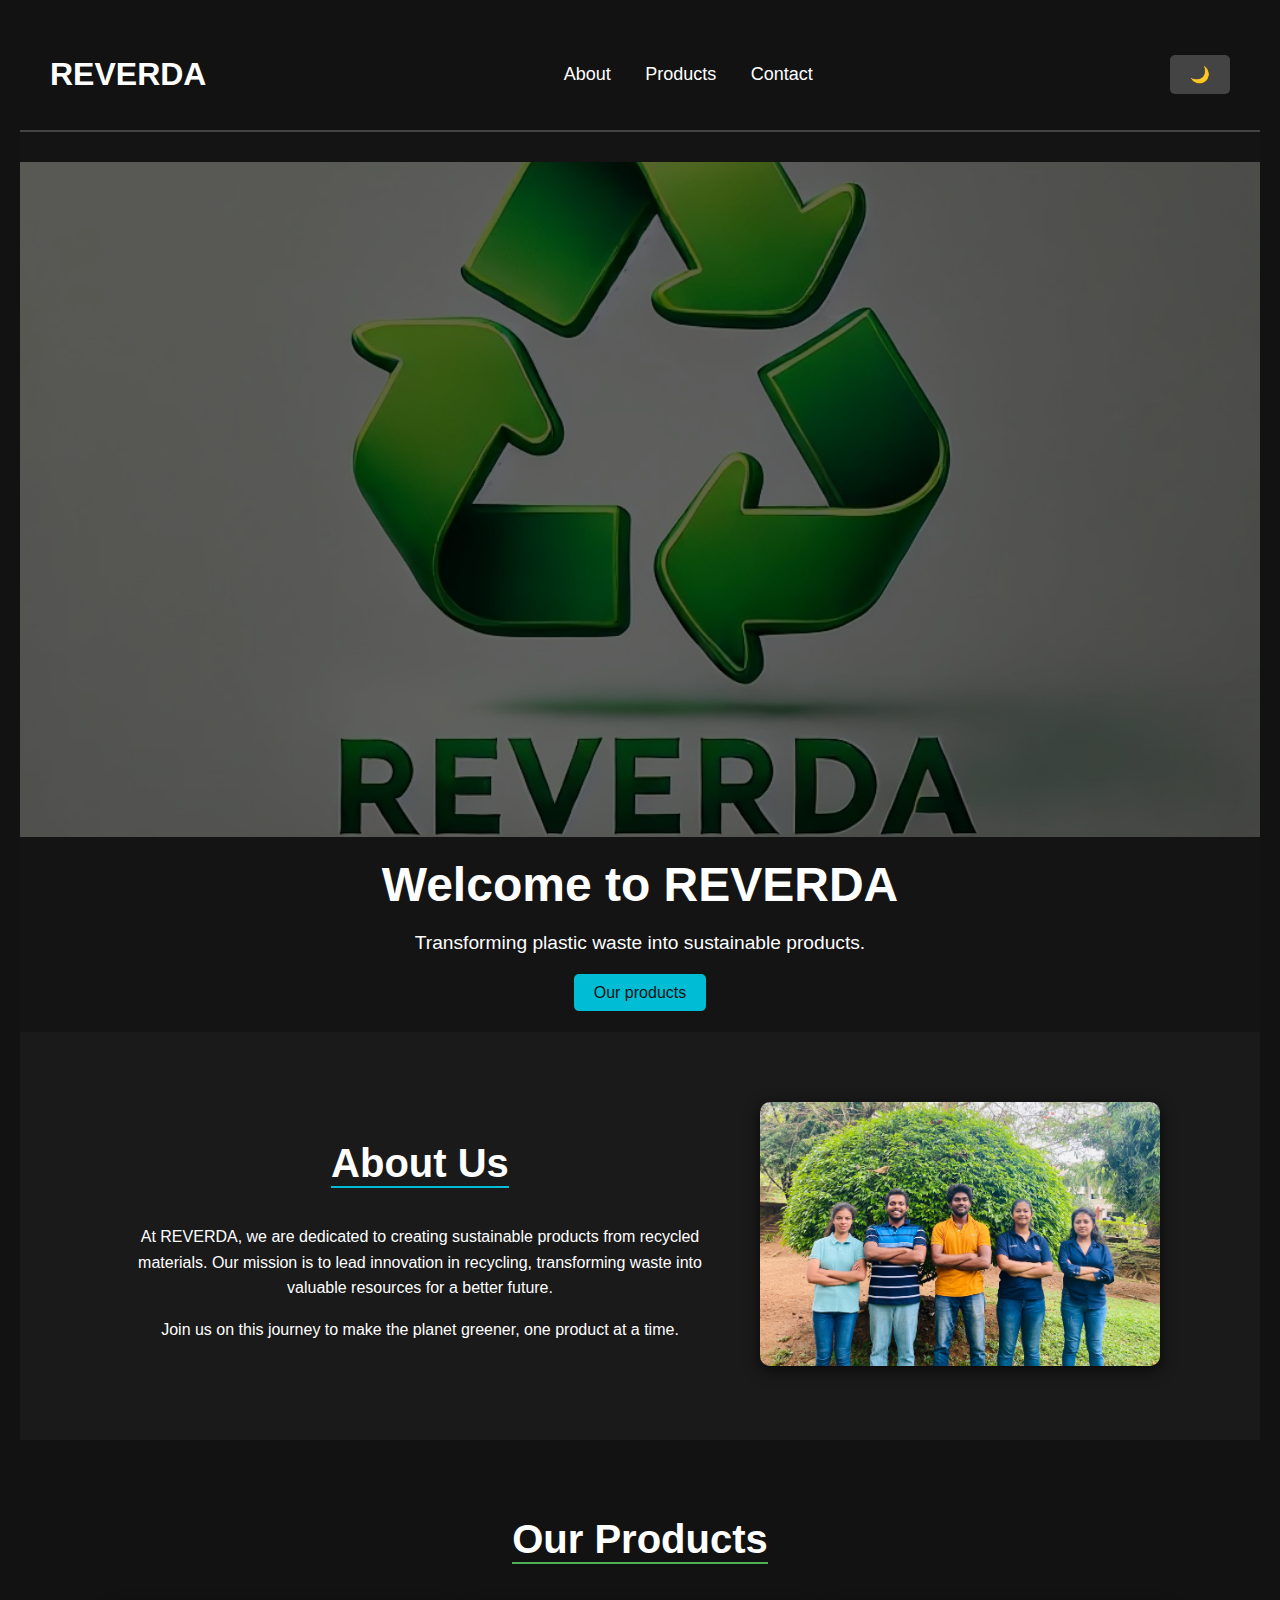
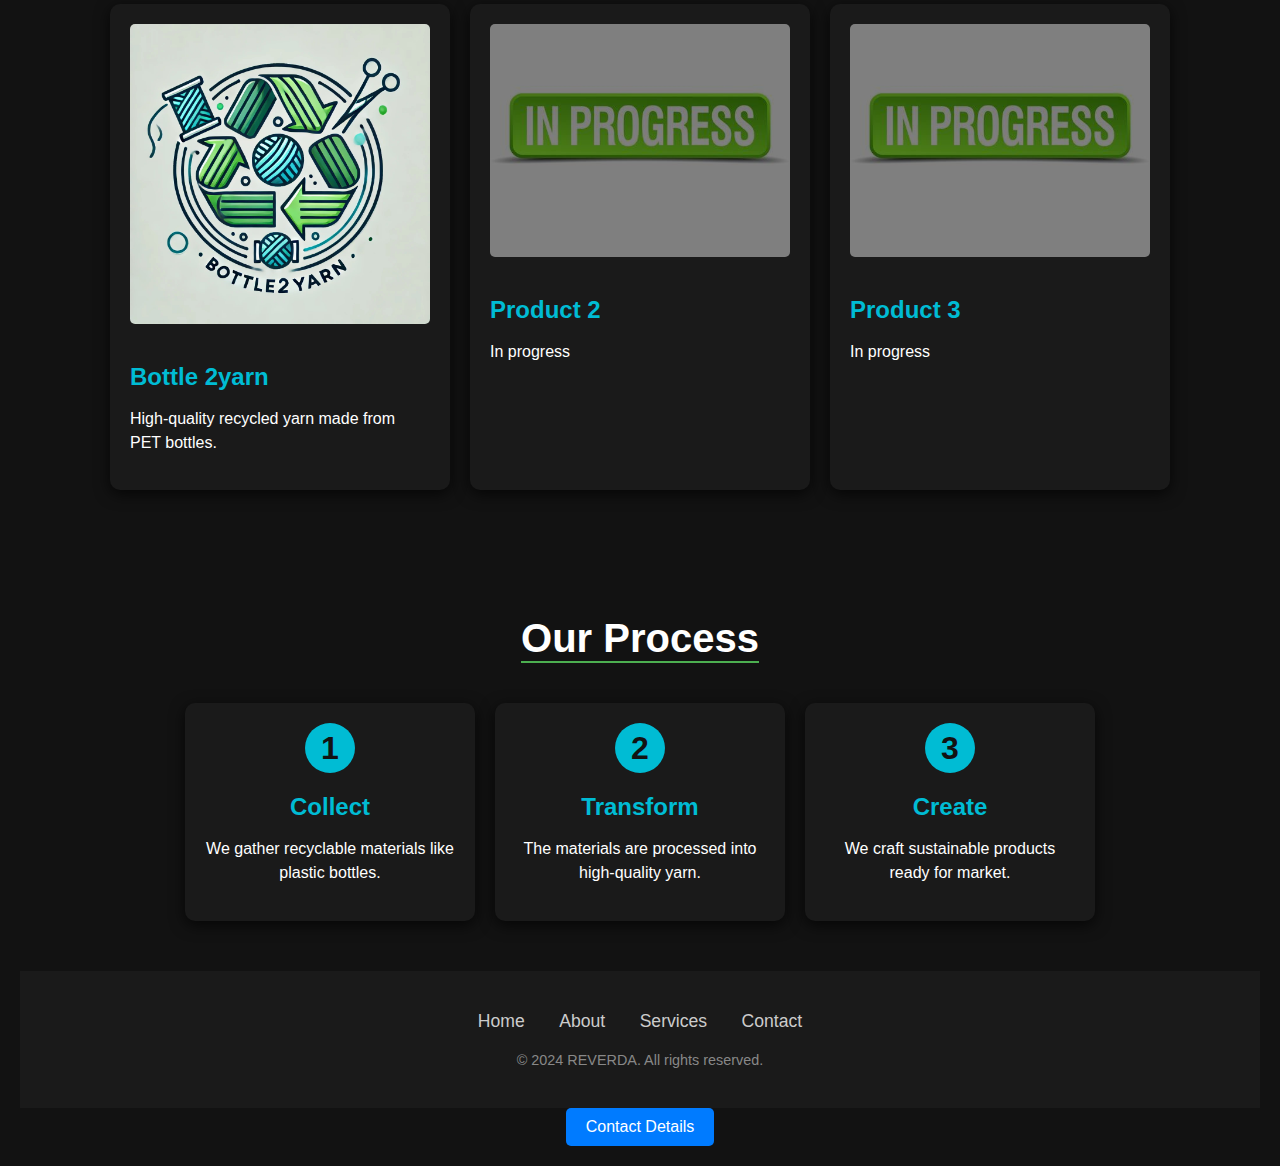
<file: index.html>
<!DOCTYPE html>
<html lang="en">
<head>
    <script src="script.js"></script> 
    <meta charset="UTF-8">
    <meta name="viewport" content="width=device-width, initial-scale=1.0">
    <title>Reverda</title>
    <link rel="stylesheet" href="styles.css">
</head>
<body>
    <header class="dark-header">
        <div onclick="window.location.href='index.html';" class="clickable">
            <h1> REVERDA</h1>
        </div>
        <nav class="nav-links">
            <a href="about.html">About</a>
            <a href="products.html">Products</a>
            <a href="contact.html">Contact</a>
        </nav>
        <button class="theme-toggle">🌙</button>
    </header>
    
</body>
</html>





<!DOCTYPE html>
<html lang="en">
<head>
    <meta charset="UTF-8">
    <meta name="viewport" content="width=device-width, initial-scale=1.0">
    <title>Dark Theme Hero Section</title>
    <link rel="stylesheet" href="styles.css">
</head>
<body>

    <section class="hero">
        <img src="assets/home.jpg" alt="Hero Image" class="hero-image">
        <div class="hero-content">
            <h1>Welcome to REVERDA</h1>
            <p>Transforming plastic waste into sustainable products.</p>
            <a href="products.html" class="cta-button">Our products</a>
        </div>
    </section>
</body>
</html>






<!DOCTYPE html>
<html lang="en">
<head>
    <meta charset="UTF-8">
    <meta name="viewport" content="width=device-width, initial-scale=1.0">
    <title>About Us - Dark Theme</title>
    <link rel="stylesheet" href="styles.css">
</head>
<body>
    <section class="about-us">
        <div class="content">
            <h1>About Us</h1>
            <p>
                At REVERDA, we are dedicated to creating sustainable products from recycled materials. Our mission is to lead innovation in recycling, transforming waste into valuable resources for a better future.
            </p>
            <p>
                Join us on this journey to make the planet greener, one product at a time.
            </p>
        </div>
        <div class="team-image">
            <img src="assets/aboutus.jpg" alt="Our Team">
        </div>
    </section>
</body>
</html>






<!DOCTYPE html>
<html lang="en">
<head>
    <meta charset="UTF-8">
    <meta name="viewport" content="width=device-width, initial-scale=1.0">
    <title>Products - Dark Theme</title>
    <link rel="stylesheet" href="styles.css">
</head>
<body>
    <section class="products">
        <h1 class="section-title">Our Products</h1>
        <div class="product-container">
            
            <div class="product-card" onclick="window.location.href='product1.html';" class="clickable">
                <img src="assets/product.jpg" alt="Product 1" class="product-image">
                <h2 class="product-name">Bottle 2yarn</h2>
                <p class="product-description">High-quality recycled yarn made from PET bottles.</p>
                
            </div>
        
            <div class="product-card">
                <img src="assets/inprogress.jpeg" alt="Product 2" class="product-image1">
                <h2 class="product-name">Product 2</h2>
                <p class="product-description">In progress</p>
                
            </div>
            <div class="product-card">
                <img src="assets/inprogress.jpeg" alt="Product 3" class="product-image1">
                <h2 class="product-name">Product 3</h2>
                <p class="product-description">In progress</p>
                
            </div>
        </div>
    </section>
</body>
</html>





<!DOCTYPE html>
<html lang="en">
<head>
    <meta charset="UTF-8">
    <meta name="viewport" content="width=device-width, initial-scale=1.0">
    <title>Process Section - Dark Theme</title>
    <link rel="stylesheet" href="styles.css">
</head>
<body>
    <section class="process">
        <h1 class="section-title">Our Process</h1>
        <div class="process-steps">
            <div class="step">
                <div class="icon">1</div>
                <h2 class="step-title">Collect</h2>
                <p class="step-description">We gather recyclable materials like plastic bottles.</p>
            </div>
            <div class="step">
                <div class="icon">2</div>
                <h2 class="step-title">Transform</h2>
                <p class="step-description">The materials are processed into high-quality yarn.</p>
            </div>
            <div class="step">
                <div class="icon">3</div>
                <h2 class="step-title">Create</h2>
                <p class="step-description">We craft sustainable products ready for market.</p>
            </div>
        </div>
    </section>
</body>
</html>





<!---
<!DOCTYPE html>
<html lang="en">
<head>
    <meta charset="UTF-8">
    <meta name="viewport" content="width=device-width, initial-scale=1.0">
    <title>Sustainability Impact - Dark Theme</title>
    <link rel="stylesheet" href="styles.css">
</head>
<body>
    <section class="sustainability">
        <h1 class="section-title">Our Sustainability Impact</h1>
        <div class="impact-stats">
            <div class="stat">
                <div class="stat-value">500K</div>
                <p class="stat-label">Plastic Bottles Recycled</p>
            </div>
            <div class="stat">
                <div class="stat-value">200K+</div>
                <p class="stat-label">Yarn Produced</p>
            </div>
            <div class="stat">
                <div class="stat-value">3K+</div>
                <p class="stat-label">Eco-friendly Products Sold</p>
            </div>
        </div>
        <p class="impact-description">
            We are committed to reducing plastic waste by turning plastic bottles into high-quality yarn, helping create a more sustainable future.
        </p>
    </section>
</body>
</html>




<!DOCTYPE html>
<html lang="en">
<head>
    <meta charset="UTF-8">
    <meta name="viewport" content="width=device-width, initial-scale=1.0">
    <title>Testimonials - Dark Theme</title>
    <link rel="stylesheet" href="styles.css">
</head>
<body>
    <section class="testimonials">
        <h1 class="section-title">What Our Clients Say</h1>
        <div class="testimonial-cards">
            <div class="testimonial-card">
                <p class="testimonial-text">"A truly revolutionary product! It has helped us reduce waste and improve our sustainability efforts." </p>
                <div class="testimonial-author">
                    <img src="author1.jpg" alt="John Doe" class="author-image">
                    <p class="author-name">John Doe</p>
                    <p class="author-role">CEO, GreenTech</p>
                </div>
            </div>
            <div class="testimonial-card">
                <p class="testimonial-text">"I’ve never been more confident in my brand’s eco-friendly values thanks to their innovative solutions."</p>
                <div class="testimonial-author">
                    <img src="author2.jpg" alt="Jane Smith" class="author-image">
                    <p class="author-name">Jane Smith</p>
                    <p class="author-role">Marketing Director, EcoSolutions</p>
                </div>
            </div>
        </div>
    </section>
</body>
</html>
-->





<!DOCTYPE html>
<html lang="en">
<head>
    <meta charset="UTF-8">
    <meta name="viewport" content="width=device-width, initial-scale=1.0">
    <title>Footer - Dark Theme</title>
    <link rel="stylesheet" href="styles.css">
</head>
<body>
    <footer class="footer">
        <div class="footer-content">
                <div class="footer-links">
                    <a href="index.html" class="footer-link">Home</a>
                    <a href="about.html" class="footer-link">About</a>
                    <a href="#services" class="footer-link">Services</a>
                    <a href="contact.html" class="footer-link">Contact</a>
                </div>
            <div class="footer-info">
                <p>&copy; 2024 REVERDA. All rights reserved.</p>
            </div>
        </div>
    </footer>
</body>
</html>









<!DOCTYPE html>
<html lang="en">
<head>
    <meta charset="UTF-8">
    <meta name="viewport" content="width=device-width, initial-scale=1.0">
    <title>Contact Button</title>
    <link rel="stylesheet" href="styles.css">
</head>
<body>
    <button id="contactButton" onclick="window.location.href='contact.html';">Contact Details</button>
    <div id="contactDetails" class="hidden">
        <p><strong>Email:</strong> contact@example.com</p>
        <p><strong>Phone:</strong> +1 234 567 890</p>
    </div>

    <script src="script.js"></script>
</body>
</html>
</file>
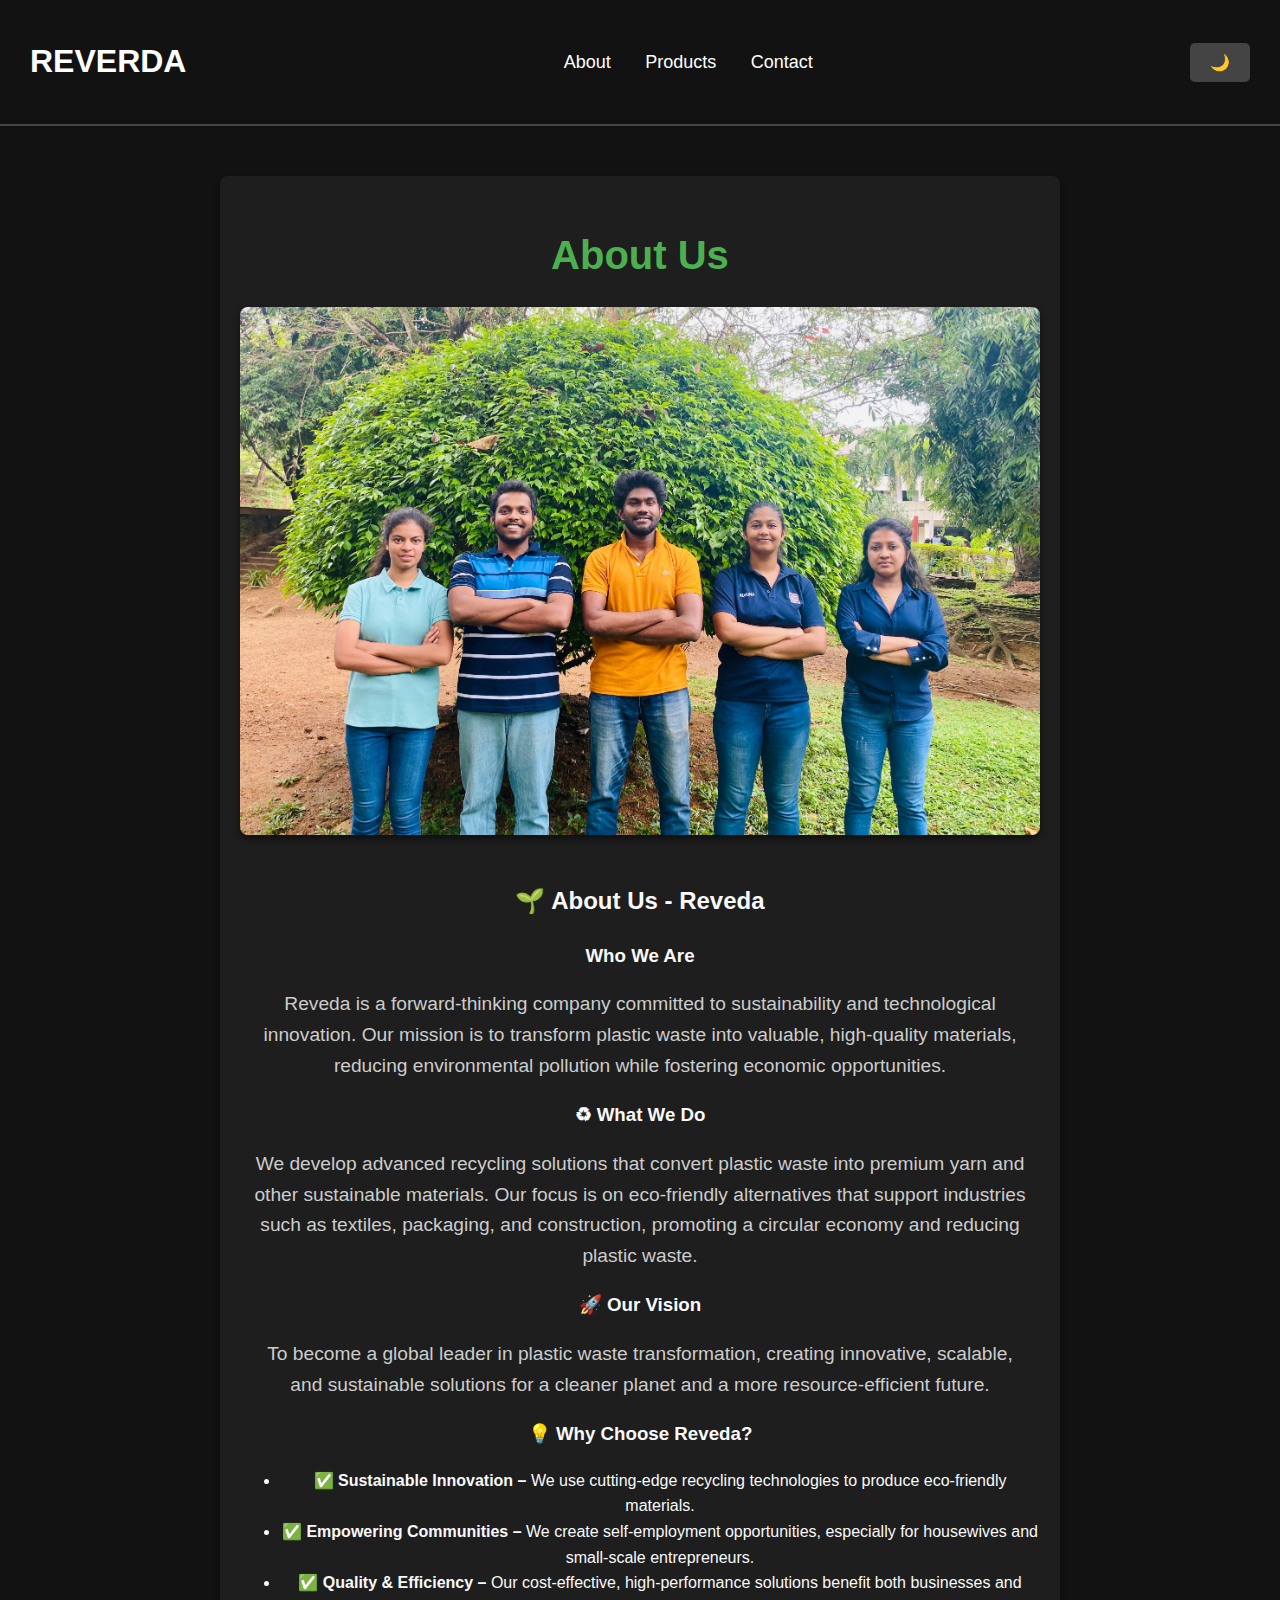
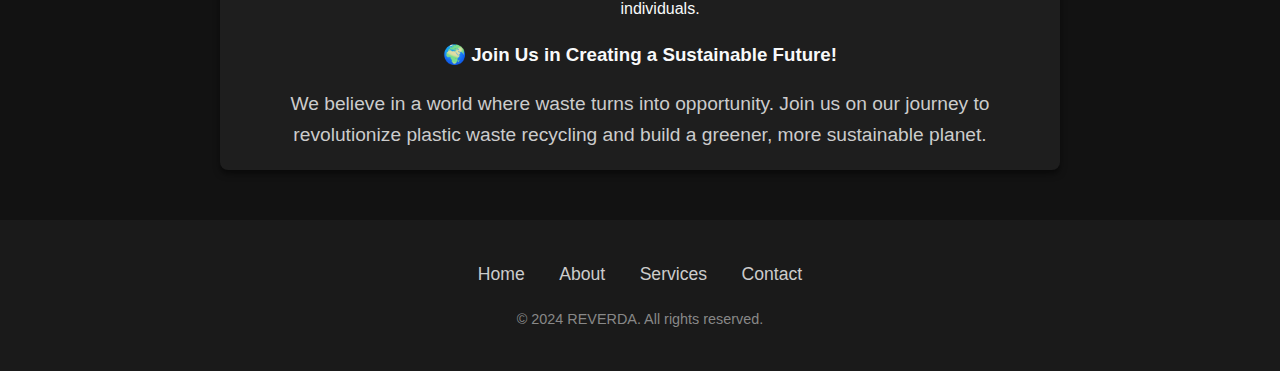
<file: about.html>
<!DOCTYPE html>
<html lang="en">
<head>
    <script src="script.js"></script> 
    <meta charset="UTF-8">
    <meta name="viewport" content="width=device-width, initial-scale=1.0">
    <title>Dark Theme Header</title>
    <link rel="stylesheet" href="styles.css">
</head>
<body>
    <header class="dark-header">
        <div onclick="window.location.href='index.html';" class="clickable">
            <h1> REVERDA</h1>
        </div>
        <nav class="nav-links">
            <a href="about.html">About</a>
            <a href="products.html">Products</a>
            <a href="contact.html">Contact</a>
        </nav>
        <button class="theme-toggle">🌙</button>
    </header>
    <style>
        body {
            font-family: Arial, sans-serif;
            margin: 0;
            padding: 0;
            background-color: #121212; /* Dark background for the entire page */
            color: #f8f9fa; /* Light text color */
            line-height: 1.6;
        }

        .about-section {
            max-width: 800px;
            margin: 50px auto;
            text-align: center;
            padding: 20px;
            background-color: #1e1e1e; /* Slightly lighter black for the section */
            box-shadow: 0 4px 6px rgba(0, 0, 0, 0.5); /* Subtle shadow for depth */
            border-radius: 8px;
        }

        .about-section h1 {
            font-size: 2.5em;
            margin-bottom: 20px;
            color: #4CAF50; /* A vibrant green accent */
        }

        .about-section img {
            max-width: 100%;
            height: auto;
            border-radius: 8px;
            margin-bottom: 20px;
            box-shadow: 0 4px 6px rgba(0, 0, 0, 0.5); /* Matches the dark theme */
        }

        .about-section p {
            font-size: 1.2em;
            margin: 0;
            padding: 0 10px;
            color: #ccc; /* Softer text for paragraph */
        }
    </style>
</head>
<body>
    <div class="about-section">
        <h1>About Us</h1>
        <img src="assets/aboutus.jpg" alt="about">
        <h2>🌱 About Us - Reveda</h2>

        <h3>Who We Are</h3>
        <p>Reveda is a forward-thinking company committed to <span class="highlight">sustainability and technological innovation</span>. Our mission is to <span class="highlight">transform plastic waste</span> into valuable, high-quality materials, reducing environmental pollution while fostering economic opportunities.</p>

        <h3>♻ What We Do</h3>
        <p>We develop <span class="highlight">advanced recycling solutions</span> that convert plastic waste into <span class="highlight">premium yarn</span> and other sustainable materials. Our focus is on <span class="highlight">eco-friendly alternatives</span> that support industries such as <span class="highlight">textiles, packaging, and construction</span>, promoting a circular economy and reducing plastic waste.</p>

        <h3>🚀 Our Vision</h3>
        <p>To become a global leader in <span class="highlight">plastic waste transformation</span>, creating <span class="highlight">innovative, scalable, and sustainable solutions</span> for a cleaner planet and a more resource-efficient future.</p>

        <h3>💡 Why Choose Reveda?</h3>
        <ul>
            <li><strong>✅ Sustainable Innovation –</strong> We use cutting-edge recycling technologies to produce <span class="highlight">eco-friendly materials</span>.</li>
            <li><strong>✅ Empowering Communities –</strong> We create <span class="highlight">self-employment opportunities</span>, especially for <span class="highlight">housewives and small-scale entrepreneurs</span>.</li>
            <li><strong>✅ Quality & Efficiency –</strong> Our cost-effective, <span class="highlight">high-performance solutions</span> benefit both businesses and individuals.</li>
        </ul>

        <h3>🌍 Join Us in Creating a Sustainable Future!</h3>
        <p>We believe in a world where <span class="highlight">waste turns into opportunity</span>. Join us on our journey to <span class="highlight">revolutionize plastic waste recycling</span> and build a <span class="highlight">greener, more sustainable planet</span>.</p>
    </div>


<footer class="footer">
    <div class="footer-content">
        <div class="footer-links">
            <a href="index.html" class="footer-link">Home</a>
            <a href="about.html" class="footer-link">About</a>
            <a href="#services" class="footer-link">Services</a>
            <a href="contact.html" class="footer-link">Contact</a>
        </div>
        <div class="footer-info">
            <p>&copy; 2024 REVERDA. All rights reserved.</p>
        </div>
    </div>
</footer>

</html>
</file>
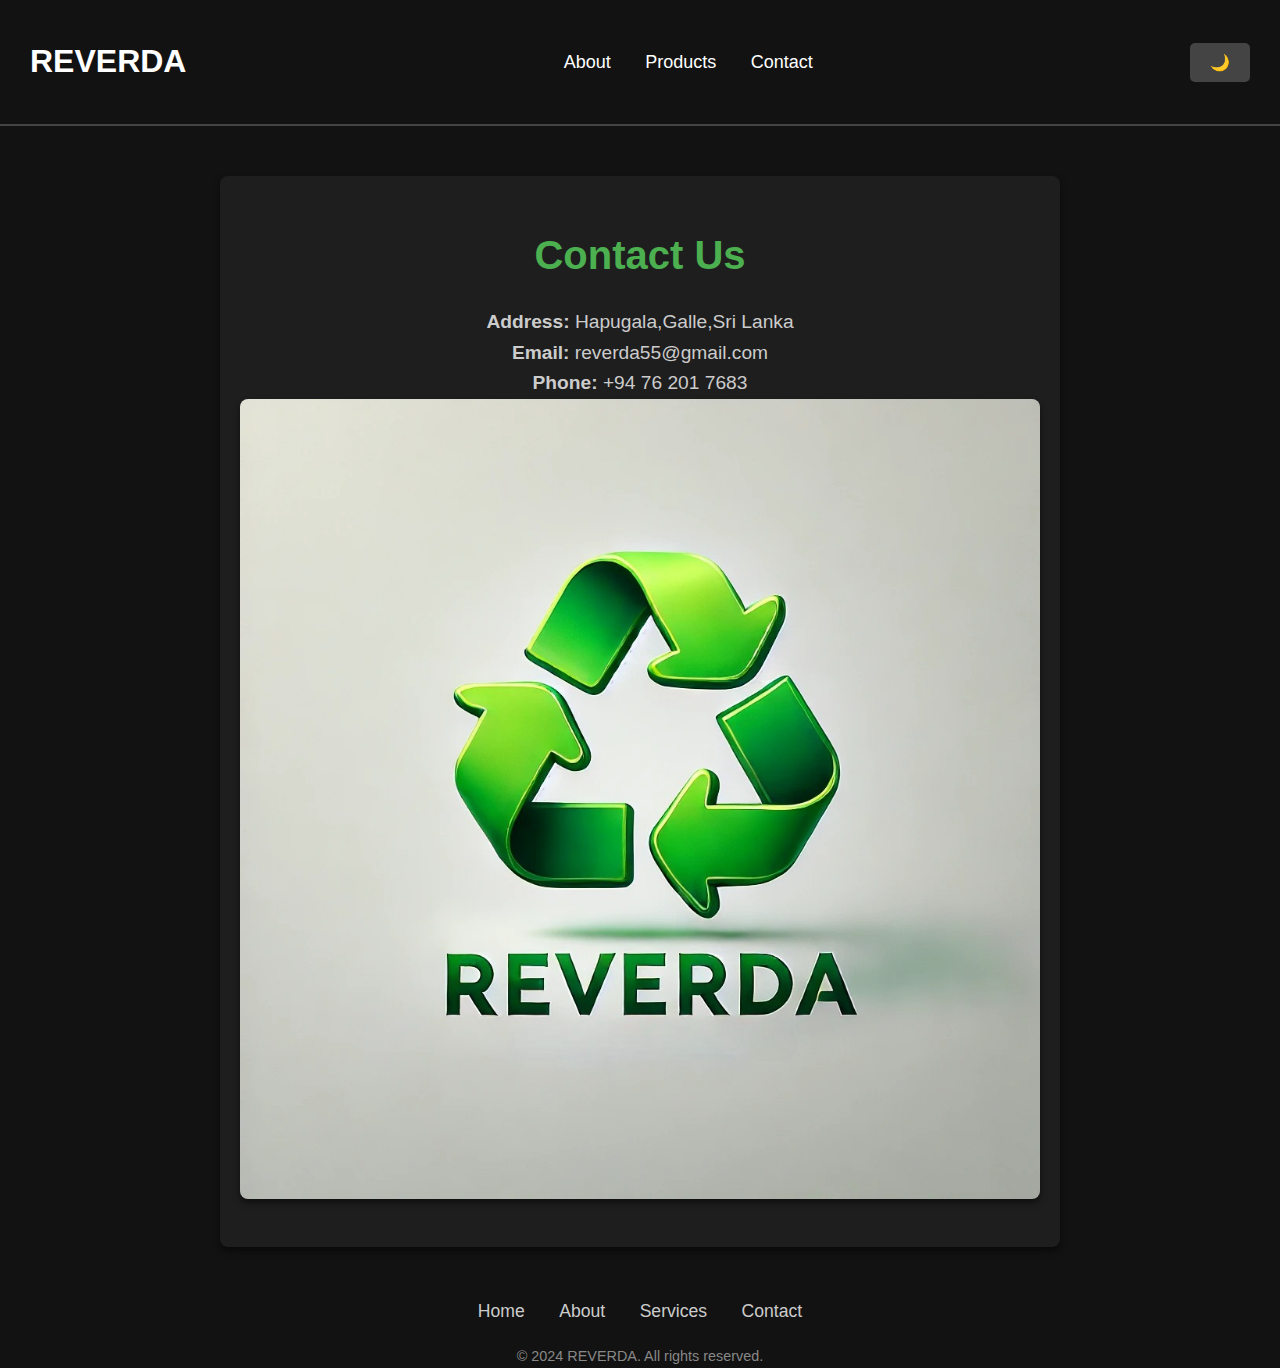
<file: contact.html>
<!DOCTYPE html>
<html lang="en">
<head>
    <script src="script.js"></script> 
    <meta charset="UTF-8">
    <meta name="viewport" content="width=device-width, initial-scale=1.0">
    <title>Dark Theme Header</title>
    <link rel="stylesheet" href="styles.css">
</head>
<body>
    <header class="dark-header">
        <div onclick="window.location.href='index.html';" class="clickable">
            <h1> REVERDA</h1>
        </div>
        <nav class="nav-links">
            <a href="about.html">About</a>
            <a href="products.html">Products</a>
            <a href="contact.html">Contact</a>
        </nav>
        <button class="theme-toggle">🌙</button>
    </header>
    
    <style>
        body {
            font-family: Arial, sans-serif;
            margin: 0;
            padding: 0;
            background-color: #121212; /* Dark background for the entire page */
            color: #f8f9fa; /* Light text color */
            line-height: 1.6;
        }

        .contact-section {
            max-width: 800px;
            margin: 50px auto;
            text-align: center;
            padding: 20px;
            background-color: #1e1e1e; /* Slightly lighter black for the section */
            box-shadow: 0 4px 6px rgba(0, 0, 0, 0.5); /* Subtle shadow for depth */
            border-radius: 8px;
        }

        .contact-section h1 {
            font-size: 2.5em;
            margin-bottom: 20px;
            color: #4CAF50; /* A vibrant green accent */
        }

        .contact-section img {
            max-width: 100%;
            height: auto;
            border-radius: 8px;
            margin-bottom: 20px;
            box-shadow: 0 4px 6px rgba(0, 0, 0, 0.5); /* Matches the dark theme */
        }

        .contact-section p {
            font-size: 1.2em;
            margin: 0;
            padding: 0 10px;
            color: #ccc; /* Softer text for paragraph */
        }
        a {
    color: white; /* Default color */
    text-decoration: none; /* Removes underline */
    transition: color 0.3s ease-in-out; /* Smooth transition */
        }

a:hover {
    color: #4CAF50; /* Change to green or any preferred color */
}


    </style>
</head>
<body>
    <div class="contact-section">
        <h1>Contact Us</h1>
    <p><strong>Address:</strong> Hapugala,Galle,Sri Lanka</p>
    <p><strong>Email:</strong> reverda55@gmail.com</p>
    <p><strong>Phone:</strong> +94 76 201 7683</p>
    <img src="assets/home.jpg" alt="Contact">
    </div>

    <div class="footer-content">
        <div class="footer-links">
            <a href="index.html" class="footer-link">Home</a>
            <a href="about.html" class="footer-link">About</a>
            <a href="#services" class="footer-link">Services</a>
            <a href="contact.html" class="footer-link">Contact</a>
        </div>
        <div class="footer-info">
            <p>&copy; 2024 REVERDA. All rights reserved.</p>
        </div>
    </div>
</footer>
</body>
</html>
</file>
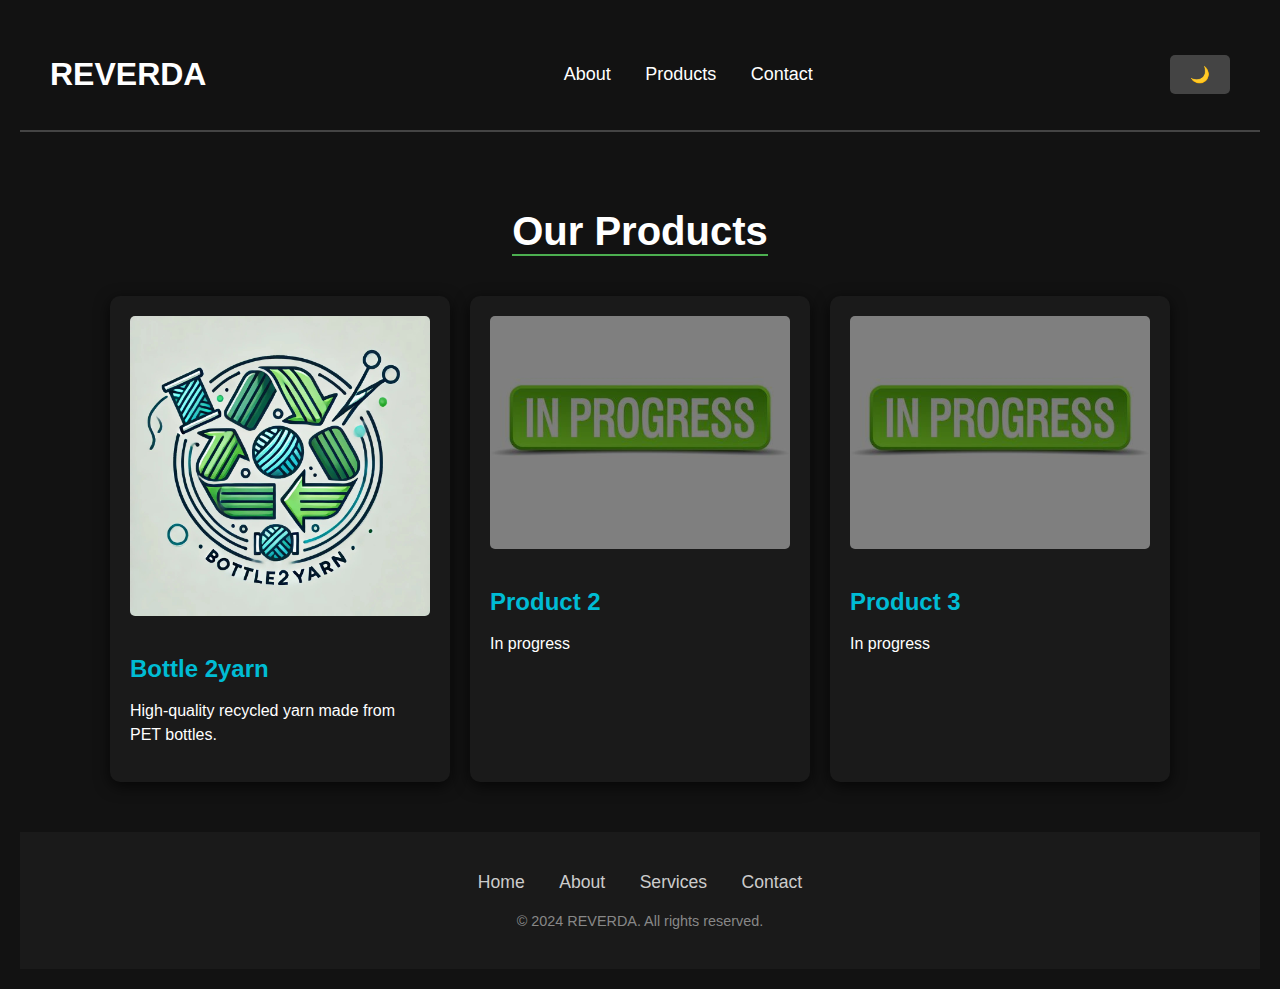
<file: products.html>
<!DOCTYPE html>
<html lang="en">
<head>
    <script src="script.js"></script> 
    <meta charset="UTF-8">
    <meta name="viewport" content="width=device-width, initial-scale=1.0">
    <title>Dark Theme Header</title>
    <link rel="stylesheet" href="styles.css">
</head>
<body>
    <header class="dark-header">
        <div onclick="window.location.href='index.html';" class="clickable">
            <h1> REVERDA</h1>
        </div>
        <nav class="nav-links">
            <a href="about.html">About</a>
            <a href="products.html">Products</a>
            <a href="contact.html">Contact</a>
        </nav>
        <button class="theme-toggle">🌙</button>
    </header>
    <body>
        <section class="products">
            <h1 class="section-title">Our Products</h1>
            
            <div class="product-container">
            
                <div class="product-card" onclick="window.location.href='product1.html';" class="clickable">
                    <img src="assets/product.jpg" alt="Product 1" class="product-image">
                    <h2 class="product-name">Bottle 2yarn</h2>
                    <p class="product-description">High-quality recycled yarn made from PET bottles.</p>
                    
                </div>
            </a>
            
            <div class="product-card">
                <img src="assets/inprogress.jpeg" alt="Product 2" class="product-image1">
                <h2 class="product-name">Product 2</h2>
                <p class="product-description">In progress</p>
                
            </div>
            <div class="product-card">
                <img src="assets/inprogress.jpeg" alt="Product 3" class="product-image1">
                <h2 class="product-name">Product 3</h2>
                <p class="product-description">In progress</p>
                
                </div>
            </div>
        </section>
    </body>
    <footer class="footer">
        <div class="footer-content">
            <div class="footer-links">
                <a href="index.html" class="footer-link">Home</a>
                <a href="about.html" class="footer-link">About</a>
                <a href="#services" class="footer-link">Services</a>
                <a href="contact.html" class="footer-link">Contact</a>
            </div>
            <div class="footer-info">
                <p>&copy; 2024 REVERDA. All rights reserved.</p>
            </div>
        </div>
    </footer>
</html>
</file>
<file: styles.css>
/* General Reset */
body, html {
  margin: 0;
  padding: 0;
  box-sizing: border-box;
  font-family: Arial, sans-serif;
}

/* Dark Theme Header */
.dark-header {
  background-color: #121212;
  color: #ffffff;
  display: flex;
  justify-content: space-between;
  align-items: center;
  padding: 15px 30px;
  border-bottom: 2px solid #444;
}

.dark-header .logo h1 {
  font-size: 24px;
  margin: 0;
}

.dark-header .nav-links a {
  text-decoration: none;
  color: #ffffff;
  margin: 0 15px;
  font-size: 18px;
  transition: color 0.3s;
}

.dark-header .nav-links a:hover {
  color: #00bcd4;
}

.theme-toggle {
  background-color: #444;
  color: #ffffff;
  border: none;
  padding: 10px 20px;
  cursor: pointer;
  font-size: 16px;
  border-radius: 5px;
  transition: background-color 0.3s;
}

.theme-toggle:hover {
  background-color: #00bcd4;
}







/* General Reset */
body, html {
  margin: 0;
  padding: 0;
  box-sizing: border-box;
  font-family: 'Arial', sans-serif;
}

/* Hero Section */
.hero {
  height: 100vh;
  background-color: #121212; /* Dark background */
  color: #ffffff; /* Light text */
  display: flex;
  justify-content: center;
  align-items: center;
  text-align: center;
  background-image: url('https://via.placeholder.com/1500'); /* Placeholder background image */
  background-size: cover;
  background-position: center;
  position: relative;
  flex-direction: column; /* Stacks image and text vertically */
  height: 100vh;
  background-color: #333; /* Fallback background color */
  color: white;
}


.hero-image {
  width: 100%; /* Adjust as needed */
  max-height: 75vh;
  object-fit: cover;
  margin-bottom: 20px;
}




/* Overlay for better text visibility */
.hero::before {
  content: '';
  position: absolute;
  top: 0;
  left: 0;
  width: 100%;
  height: 100%;
  background-color: rgba(0, 0, 0, 0.6); /* Dark overlay */
  z-index: 1;
}

/* Hero Content */
.hero-content {
  position: relative;
  z-index: 2;
}

.hero h1 {
  font-size: 3rem;
  margin: 0 0 20px;
}

.hero p {
  font-size: 1.2rem;
  margin: 0 0 30px;
}

/* CTA Button */
.cta-button {
  padding: 10px 20px;
  font-size: 1rem;
  color: #121212;
  background-color: #00bcd4; /* Highlight color */
  text-decoration: none;
  border-radius: 5px;
  transition: background-color 0.3s;
}

.cta-button:hover {
  background-color: #0097a7;
}






/* General Reset */
body, html {
  margin: 0;
  padding: 0;
  box-sizing: border-box;
  font-family: 'Arial', sans-serif;
  background-color: #121212; /* Dark background */
  color: #ffffff; /* Light text */
}

/* About Us Section */
.about-us {
  display: flex;
  flex-wrap: wrap;
  align-items: center;
  justify-content: center;
  padding: 50px 20px;
  background-color: #1a1a1a; /* Slightly lighter dark background */
}

.about-us .content {
  flex: 1 1 400px;
  max-width: 600px;
  margin: 20px;
}

.about-us .content h1 {
  font-size: 2.5rem;
  margin-bottom: 20px;
  border-bottom: 2px solid #00bcd4; /* Highlight color */
  display: inline-block;
}

.about-us .content p {
  font-size: 1rem;
  line-height: 1.6;
  margin-bottom: 15px;
}

.about-us .team-image {
  flex: 1 1 300px;
  max-width: 400px;
  margin: 20px;
  text-align: center;
}

.about-us .team-image img {
  width: 100%;
  height: auto;
  border-radius: 10px;
  box-shadow: 0 4px 15px rgba(0, 0, 0, 0.7); /* Subtle shadow for depth */
}






/* General Reset */
body, html {
  margin: 0;
  padding: 0;
  box-sizing: border-box;
  font-family: 'Arial', sans-serif;
  background-color: #121212; /* Dark background */
  color: #ffffff; /* Light text */
}

/* Section Styling */
.products {
  padding: 50px 20px;
  text-align: center;
}

.section-title {
  font-size: 2.5rem;
  margin-bottom: 30px;
  border-bottom: 2px solid #00bcd4; /* Accent color */
  display: inline-block;
}

/* Product Cards */
.product-container {
  display: flex;
  flex-wrap: wrap;
  justify-content: center;
  gap: 20px;
  cursor: pointer;
}

.product-card {
  background-color: #1a1a1a; /* Slightly lighter dark background */
  border-radius: 10px;
  box-shadow: 0 4px 15px rgba(0, 0, 0, 0.7); /* Subtle shadow */
  padding: 20px;
  max-width: 300px;
  text-align: left;
  transition: transform 0.3s ease, box-shadow 0.3s ease;
}

.product-card:hover {
  transform: translateY(-10px);
  box-shadow: 0 6px 20px rgba(0, 0, 0, 0.9);
}

.product-image {
  width: 100%;
  border-radius: 5px;
  margin-bottom: 15px;
}

.product-name {
  font-size: 1.5rem;
  margin-bottom: 10px;
  color: #00bcd4; /* Accent color */
}

.product-description {
  font-size: 1rem;
  line-height: 1.5;
  margin-bottom: 15px;
}

.product-price {
  font-size: 1.2rem;
  font-weight: bold;
  color: #00ff99; /* Price color */
}





/* General Reset */
body, html {
  margin: 0;
  padding: 0;
  box-sizing: border-box;
  font-family: 'Arial', sans-serif;
  background-color: #121212; /* Dark background */
  color: #ffffff; /* Light text */
}

/* Section Styling */
.process {
  padding: 50px 20px;
  text-align: center;
}

.section-title {
  font-size: 2.5rem;
  margin-bottom: 30px;
  border-bottom: 2px solid #00bcd4; /* Accent color */
  display: inline-block;
}

/* Steps Container */
.process-steps {
  display: flex;
  flex-wrap: wrap;
  justify-content: center;
  gap: 20px;
}

/* Individual Step */
.step {
  background-color: #1a1a1a; /* Slightly lighter dark background */
  border-radius: 10px;
  box-shadow: 0 4px 15px rgba(0, 0, 0, 0.7);
  padding: 20px;
  max-width: 250px;
  text-align: center;
  transition: transform 0.3s ease, box-shadow 0.3s ease;
}

.step:hover {
  transform: translateY(-10px);
  box-shadow: 0 6px 20px rgba(0, 0, 0, 0.9);
}

/* Step Icon */
.icon {
  background-color: #00bcd4; /* Accent color */
  color: #121212; /* Contrast with dark background */
  font-size: 2rem;
  font-weight: bold;
  width: 50px;
  height: 50px;
  border-radius: 50%;
  display: flex;
  justify-content: center;
  align-items: center;
  margin: 0 auto 15px;
}

/* Step Title */
.step-title {
  font-size: 1.5rem;
  margin-bottom: 10px;
  color: #00bcd4; /* Accent color */
}

/* Step Description */
.step-description {
  font-size: 1rem;
  line-height: 1.5;
}






/* General Reset */
body, html {
  margin: 0;
  padding: 0;
  box-sizing: border-box;
  font-family: 'Arial', sans-serif;
  background-color: #121212; /* Dark background */
  color: #ffffff; /* Light text */
}

/* Section Styling */
.sustainability {
  padding: 50px 20px;
  text-align: center;
}

.section-title {
  font-size: 2.5rem;
  margin-bottom: 30px;
  border-bottom: 2px solid #4CAF50; /* Green accent color */
  display: inline-block;
}

/* Impact Stats Container */
.impact-stats {
  display: flex;
  justify-content: center;
  gap: 40px;
  margin-bottom: 30px;
}

/* Individual Stat */
.stat {
  background-color: #1a1a1a; /* Slightly lighter dark background */
  border-radius: 10px;
  padding: 20px;
  max-width: 200px;
  text-align: center;
  box-shadow: 0 4px 15px rgba(0, 0, 0, 0.7);
  transition: transform 0.3s ease, box-shadow 0.3s ease;
}

.stat:hover {
  transform: translateY(-10px);
  box-shadow: 0 6px 20px rgba(0, 0, 0, 0.9);
}

/* Stat Value */
.stat-value {
  font-size: 2.5rem;
  font-weight: bold;
  color: #4CAF50; /* Green accent color */
  margin-bottom: 10px;
}

/* Stat Label */
.stat-label {
  font-size: 1.2rem;
  color: #bbbbbb; /* Lighter text for label */
}

/* Impact Description */
.impact-description {
  font-size: 1.2rem;
  line-height: 1.5;
  max-width: 800px;
  margin: 0 auto;
  color: #dddddd; /* Lighter text color */
}






/* General Reset */
body, html {
  margin: 0;
  padding: 0;
  box-sizing: border-box;
  font-family: 'Arial', sans-serif;
  background-color: #121212; /* Dark background */
  color: #ffffff; /* Light text */
}

/* Section Styling */
.testimonials {
  padding: 50px 20px;
  text-align: center;
}

.section-title {
  font-size: 2.5rem;
  margin-bottom: 40px;
  border-bottom: 2px solid #4CAF50; /* Green accent color */
  display: inline-block;
}

/* Testimonial Cards Container */
.testimonial-cards {
  display: flex;
  justify-content: center;
  gap: 30px;
  flex-wrap: wrap;
}

/* Individual Testimonial Card */
.testimonial-card {
  background-color: #1a1a1a; /* Slightly lighter dark background */
  border-radius: 10px;
  padding: 30px;
  max-width: 350px;
  box-shadow: 0 4px 15px rgba(0, 0, 0, 0.7);
  transition: transform 0.3s ease, box-shadow 0.3s ease;
  text-align: left;
}

.testimonial-card:hover {
  transform: translateY(-10px);
  box-shadow: 0 6px 20px rgba(0, 0, 0, 0.9);
}

/* Testimonial Text */
.testimonial-text {
  font-size: 1.2rem;
  line-height: 1.5;
  color: #dddddd; /* Light gray text */
  margin-bottom: 20px;
}

/* Author Section */
.testimonial-author {
  display: flex;
  align-items: center;
  gap: 15px;
}

.author-image {
  width: 50px;
  height: 50px;
  border-radius: 50%;
  object-fit: cover;
}

.author-name {
  font-weight: bold;
  color: #ffffff;
}

.author-role {
  font-size: 0.9rem;
  color: #bbbbbb;
}






/* General Reset */
body, html {
  margin: 0;
  padding: 0;
  box-sizing: border-box;
  font-family: 'Arial', sans-serif;
}

/* Dark Theme Footer */
.footer {
  background-color: #1a1a1a; /* Dark background */
  color: #ccc; /* Light gray text */
  padding: 40px 20px;
  text-align: center;
}

/* Footer Links */
.footer-links {
  margin-bottom: 20px;
}

.footer-link {
  text-decoration: none;
  color: #ccc;
  margin: 0 15px;
  font-size: 1.1rem;
  transition: color 0.3s ease;
}

.footer-link:hover {
  color: #4CAF50; /* Green accent color */
}

/* Footer Info */
.footer-info p {
  font-size: 0.9rem;
  color: #888; /* Lighter gray for the copyright text */
  margin: 0;
}


body {
  font-family: Arial, sans-serif;
  margin: 20px;
  text-align: center;
}

button {
  padding: 10px 20px;
  font-size: 16px;
  background-color: #007bff;
  color: white;
  border: none;
  border-radius: 5px;
  cursor: pointer;
}

button:hover {
  background-color: #0056b3;
}

#contactDetails {
  margin-top: 20px;
  padding: 15px;
  background-color: #f9f9f9;
  border: 1px solid #ddd;
  border-radius: 5px;
  display: none;
  width: fit-content;
}

.hidden {
  display: none;
}

.clickable {
  cursor: pointer;
}

.product-image1 {
  filter: brightness(0.5); /* Reduce brightness (0.5 makes it darker) */
  width: 100%;
  border-radius: 5px;
  margin-bottom: 15px;
}
</file>
